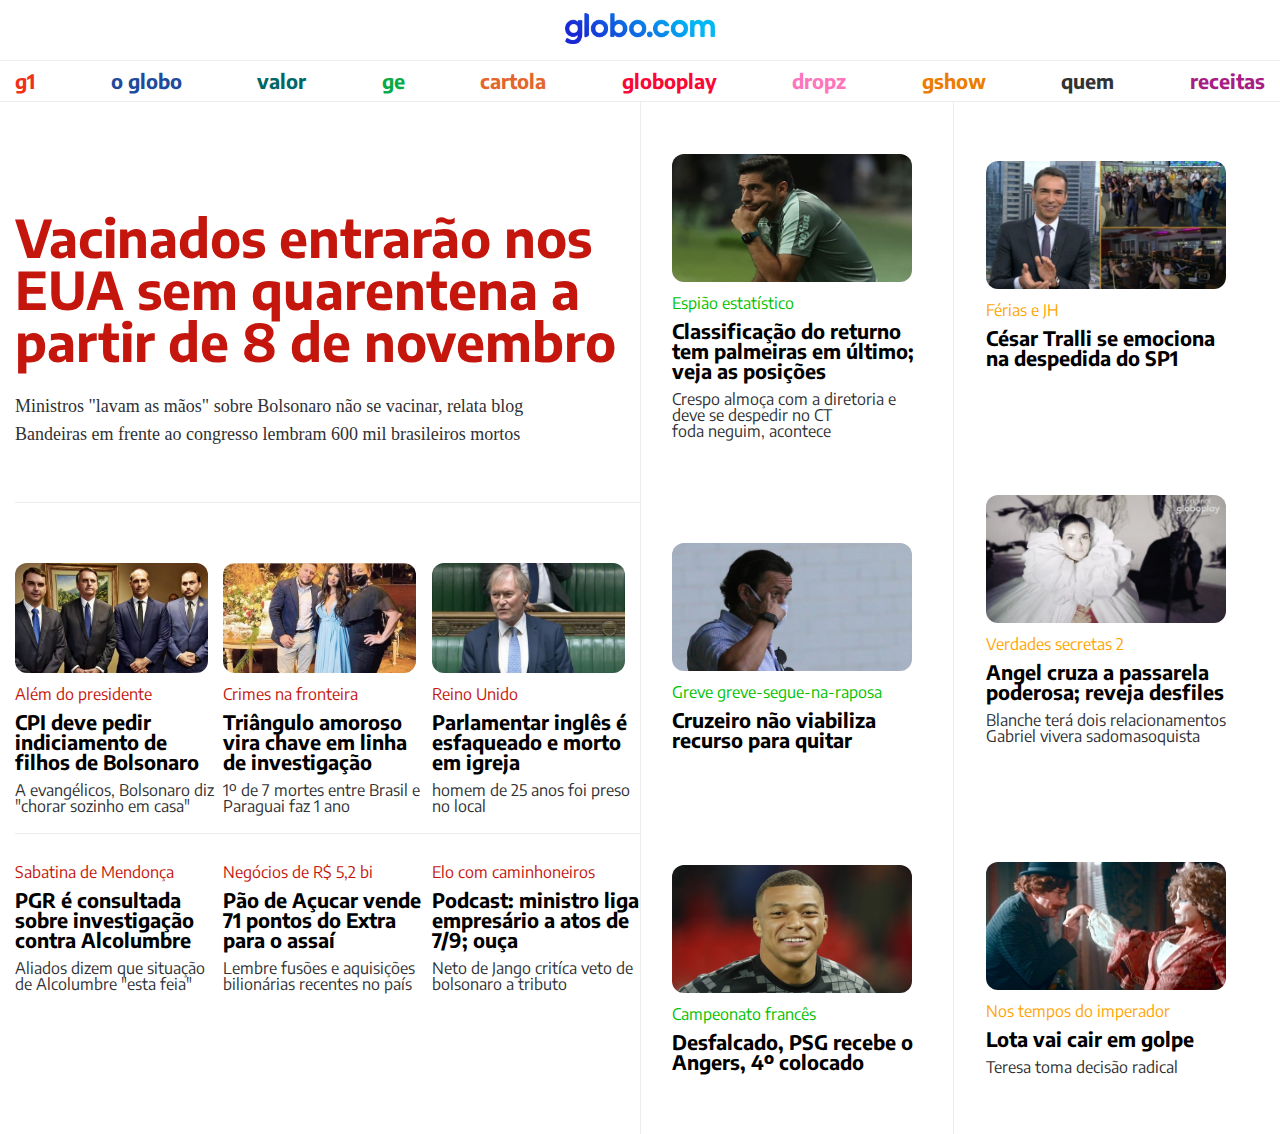
<file: index.html>
<!DOCTYPE html>
<html lang="pt-br">
<head>
    <meta charset="UTF-8">
    <meta http-equiv="X-UA-Compatible" content="IE=edge">
    <link rel="stylesheet" href="reset.css">
    <link rel="stylesheet" href="globo.css">
    <title>globo.com - absolutamente tudo sobre notícias, esportes e entreterimento</title>
    <link rel="preconnect" href="https://fonts.googleapis.com">
    <link rel="preconnect" href="https://fonts.gstatic.com" crossorigin>
    <link href="https://fonts.googleapis.com/css2?family=Encode+Sans:wght@100;200;300;400;500;600;700&family=Qahiri&family=Raleway&display=swap" rel="stylesheet">
    <link rel="preconnect" href="https://fonts.googleapis.com">
    <link rel="preconnect" href="https://fonts.gstatic.com" crossorigin>
    <link href="https://fonts.googleapis.com/css2?family=Encode+Sans:wght@100;200;300;400;500;600;700&family=Qahiri&family=Raleway&display=swap" rel="stylesheet">
    <style>A {text-decoration: none;} </style>
</head>
<body>
    <div class="logo">
        <a href="https://www.globo.com/"><img class="image-logo" src="./projeto-globocom-imagens/image.png"></a>
    </div>

    <div class="borda">
        <div class="menu">
        <a class="g1" href="https://g1.globo.com/">g1</a>
        <a class="globo" href="https://oglobo.globo.com/">o globo</a>
        <a class="valor" href="https://valor.globo.com/">valor</a>
        <a class="ge" href="https://ge.globo.com/">ge</a>
        <a class="cartola" href="https://ge.globo.com/cartola-fc/">cartola</a>
        <a class="gplay" href="https://globoplay.globo.com/">globoplay</a>
        <a class="dropz" href="https://www.instagram.com/dropz.globo/">dropz</a>
        <a class="gshow" href="https://gshow.globo.com/">gshow</a>
        <a class="quem" href="https://revistaquem.globo.com/">quem</a>
        <a class="receitas" href="https://receitas.globo.com/">receitas</a>
        </div>
    </div>

    <div class="container">
        <div class="container1">
            <div class="main">
                <a href="globo.com">
                <h1>Vacinados entrarão nos EUA sem quarentena a partir de 8 de novembro</h1>
                <h2>Ministros "lavam as mãos" sobre Bolsonaro não se vacinar, relata blog</h2>
                <h2>Bandeiras em frente ao congresso lembram 600 mil brasileiros mortos</h2>
                </a>
            </div>
            <div class="box1">
                <div class="news high">
                    <a href="globo.com"><img src="./projeto-globocom-imagens/alem-do-presidente.jpeg">
                    <h1>Além do presidente</h1>
                    <h2>CPI deve pedir indiciamento de filhos de Bolsonaro</h2>
                    <p>A evangélicos, Bolsonaro diz "chorar sozinho em casa"</p>
                    </a>
                </div>
                <div class="news high">
                    <a href="globo.com"><img src="./projeto-globocom-imagens/crimes-na-fronteira.jpeg">
                    <h1>Crimes na fronteira</h1>
                    <h2>Triângulo amoroso vira chave em linha de investigação</h2>
                    <p>1º de 7 mortes entre Brasil e Paraguai faz 1 ano</p>
                    </a>
                </div>
                <div class="news high">
                    <a href="globo.com"><img src="./projeto-globocom-imagens/reino-unido.jpeg">
                    <h1>Reino Unido</h1>
                    <h2>Parlamentar inglês é esfaqueado e morto em igreja</h2>
                    <p>homem de 25 anos foi preso no local</p>
                    </a>
                </div>
                <div class="news">
                    <a href="globo.com">
                    <h1>Sabatina de Mendonça</h1>
                    <h2>PGR é consultada sobre investigação contra Alcolumbre</h2>
                    <p>Aliados dizem que situação de Alcolumbre "esta feia"</p>
                    </a>
                </div>
                <div class="news">
                    <a href="globo.com">
                    <h1>Negócios de R$ 5,2 bi</h1>
                    <h2>Pão de Açucar vende 71 pontos do Extra para o assaí</h2>
                    <p>Lembre fusões e aquisições bilionárias recentes no país</p>
                    </a>
                </div>
                <div class="news">
                    <a href="globo.com">
                    <h1>Elo com caminhoneiros</h1>
                    <h2>Podcast: ministro liga empresário a atos de 7/9; ouça</h2>
                    <p>Neto de Jango critíca veto de bolsonaro a tributo</p>
                    </a>
                </div>
            </div>
        </div>

        <div class="container2">
            <div class="box2">
                <div class="news sec">
                    <a href="globo.com"><img src="./projeto-globocom-imagens/espiao-estatistico.jpeg">
                    <h1>Espião estatístico</h1>
                    <h2>Classificação do returno tem palmeiras em último; veja as posições</h2>
                    <p>Crespo almoça com a diretoria e deve se despedir no CT</p>
                    <p>foda neguim, acontece</p>
                    </a>
                </div>
                <div class="news sec">
                    <a href=""><img src="./projeto-globocom-imagens/greve-segue-na-raposa.jpeg">
                    <h1>Greve greve-segue-na-raposa</h1>
                    <h2>Cruzeiro não viabiliza recurso para quitar</h2>
                    </a>
                </div>
                <div class="news sec">
                    <a href=""><img src="./projeto-globocom-imagens/campeonato-frances.jpeg">
                    <h1>Campeonato francês</h1>
                    <h2>Desfalcado, PSG recebe o Angers, 4º colocado</h2>
                    </a>
                </div>  
            </div>

            <div class="box3">
                <div class="news third">
                    <a href=""><img src="./projeto-globocom-imagens/ferias-e-jh.jpeg">
                    <h1>Férias e JH</h1>
                    <h2>César Tralli se emociona na despedida do SP1</h2>
                    </a>
                </div>
                <div class="news third">
                    <a href=""><img src="./projeto-globocom-imagens/verdades-secretas-2.jpeg">
                    <h1>Verdades secretas 2</h1>
                    <h2>Angel cruza a passarela poderosa; reveja desfiles</h2>
                    <p>Blanche terá dois relacionamentos</p>
                    <p>Gabriel vivera sadomasoquista</p>
                    </a>
                </div>
                <div class="news third">
                    <a href=""><img src="./projeto-globocom-imagens/nos-tempos-do-imperador.jpeg">
                    <h1>Nos tempos do imperador</h1>
                    <h2>Lota vai cair em golpe</h2>
                    <p>Teresa toma decisão radical</p>
                    </a>
                </div>
            </div>
        </div>
        
    </div>




</body>
</html>
</file>
<file: globo.css>
.image-logo{
    width: 150px;
}
.logo{
    display: flex;
    justify-content: center;
    align-items: center;
    height: 60px;
    width: 1250px;
    margin: auto;
}
.menu{
    background-color: white;
    display: flex;
    justify-content: space-between;
    align-items: center;
    width: 1250px;
    margin: auto;
    margin-top: 10px;
    margin-bottom: 10px;
}
.menu a{
    text-decoration: none;
    font-size: 20px;
    font-weight: bold;
    font-family: "Encode Sans";
}
.g1{color: #F03018;}
.globo{color: #1E4B9B}
.valor{color: #006766;}
.ge{color: #07AA47;}
.cartola{color: #E3662B;}
.gplay{color: #FB0735;}
.dropz{color: #FF75BB;}
.gshow{color: #EC7D00;}
.quem{color: #323333;}
.receitas{color: #A81D83;}

.container{
    width: 1250px;
    margin: auto;
}
.container1{
    width: 625px;
    border-right: 1px solid #EBEDEF;
}
.main h1{
    font-size: 52px;
    font-family: "Encode Sans";
    font-weight: bold;
    color: #C4160C;
    margin-bottom: 30px;
}
.main h2{
    font-size: 18px;
    color: #303134;
    margin-top: 10px;
}
.main{
    width: 625px;
    margin-top: 50px;
    height: 350px;
    border-bottom: 1px solid #EBEDEF;
    display: flex;
    flex-direction: column;
    justify-content: center;
}
.box1{
    display: grid;
    grid-template-rows: auto auto;
    grid-template-columns: 1fr 1fr 1fr;
    width: 625px;
    grid-row-gap: 30px;
    margin-top: 60px;
}
.box1 img{
    width: 193px;
    height: 110px;
    border-radius: 12px;
    margin-bottom: 10px;
}
.news h1{
    color: #C4160C;
    margin-bottom: 10px;
    font-family: "Encode Sans";
}
.news h2{
    font-size: 20px;
    font-weight: bold;
    color: black;
    margin-bottom: 10px;
    font-family: "Encode Sans";
}
.news p{
    color: #303134;
    font-family: "Encode Sans";
}
.box1 div{
    height: 270px;
}
.container2{
    display: flex;

}
.container2 img{
    width: 240px;
    height: 128px;
    border-radius: 12px;
}
.container{
    display: flex;
}
.box2{
    width: 312px;
    display: flex;
    flex-direction: column;
    justify-content: space-evenly;
    border-right: 1px solid #EBEDEF;
    
}
.box3{
    display: flex;
    flex-direction: column;
    justify-content: space-evenly;
    width: 313px;
    
}
.high{
    border-bottom: 1px solid #EBEDEF;
}
.sec h1{
    color: rgb(0, 194, 0);
    margin-top: 10px;
}
.third h1{
    color: orange;
    margin-top: 10px;
}
.news:hover{
    filter: opacity(0.8);
}
.sec{
    width: 250px;
    margin:auto;
}
.third{
    width: 250px;
    margin:auto;
}
.borda{
    border-top: 1px solid #EBEDEF;
    border-bottom: 1px solid #EBEDEF;
}
</file>
